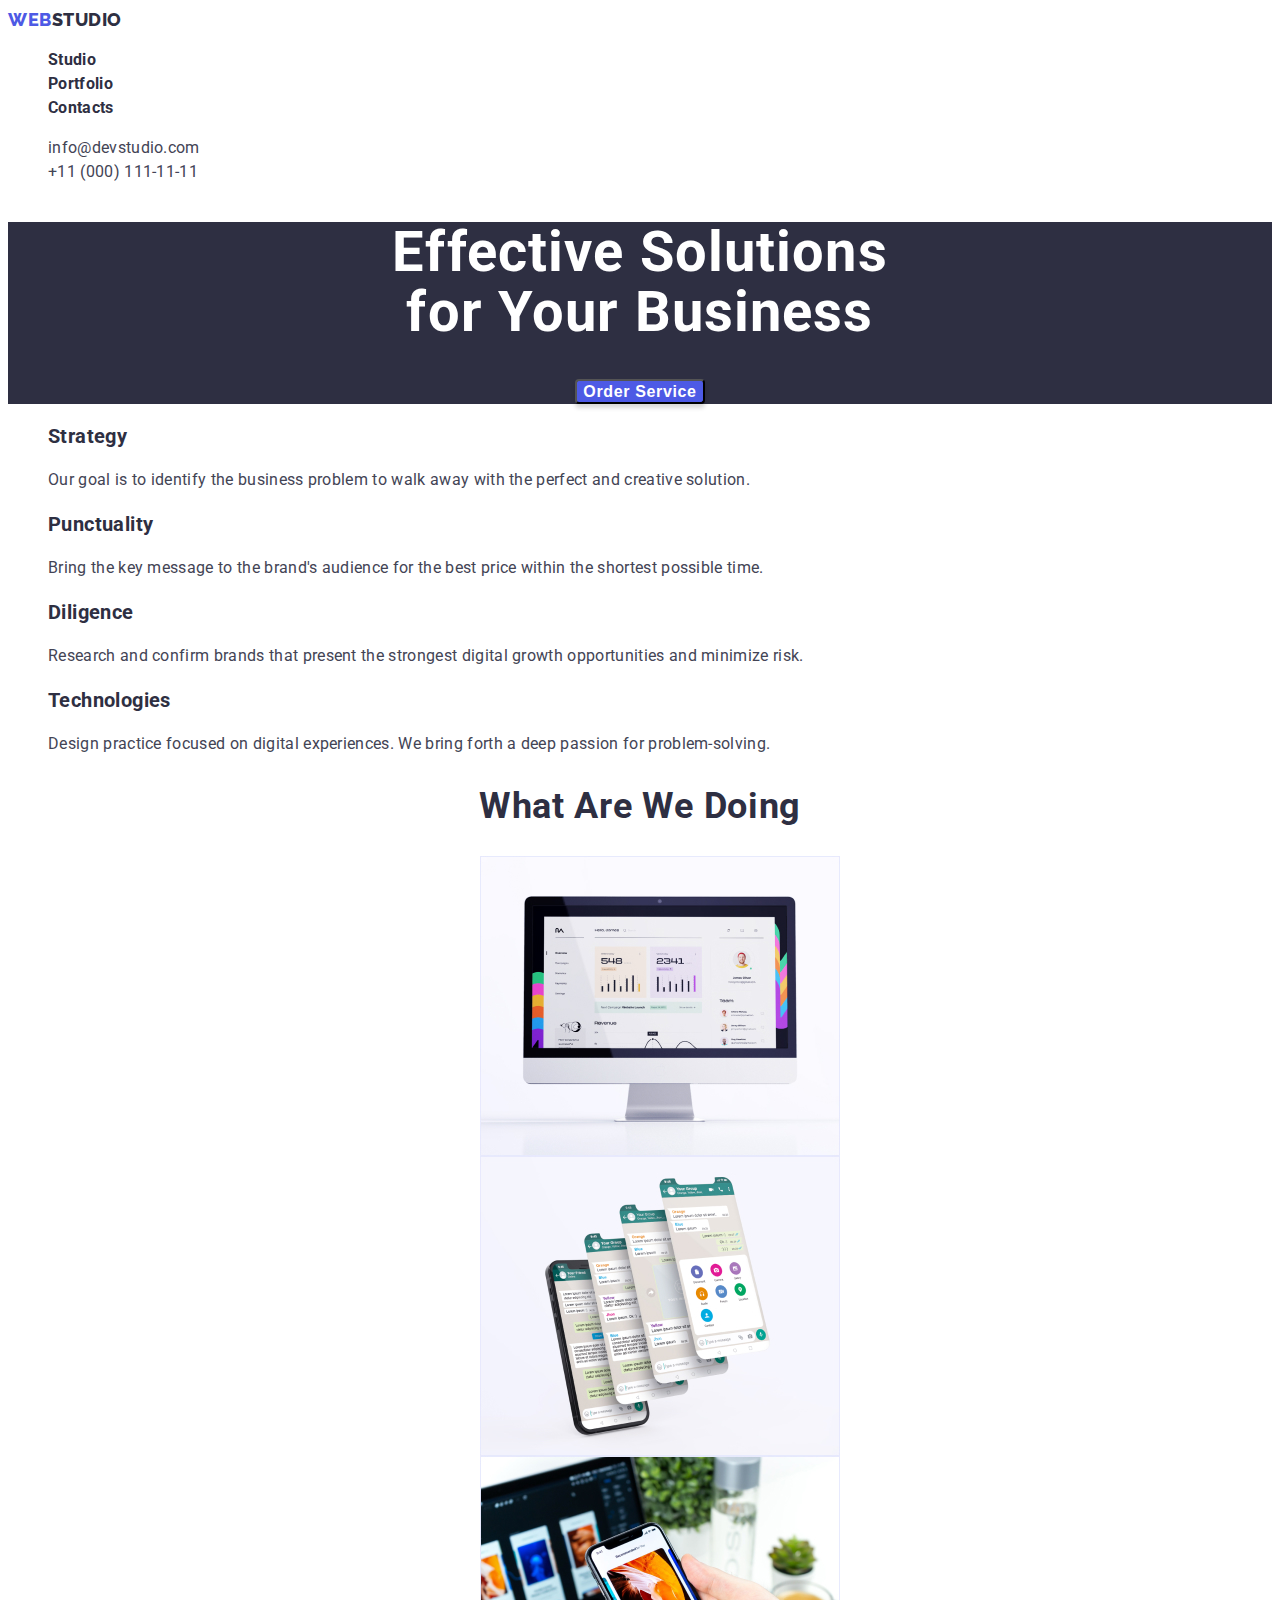
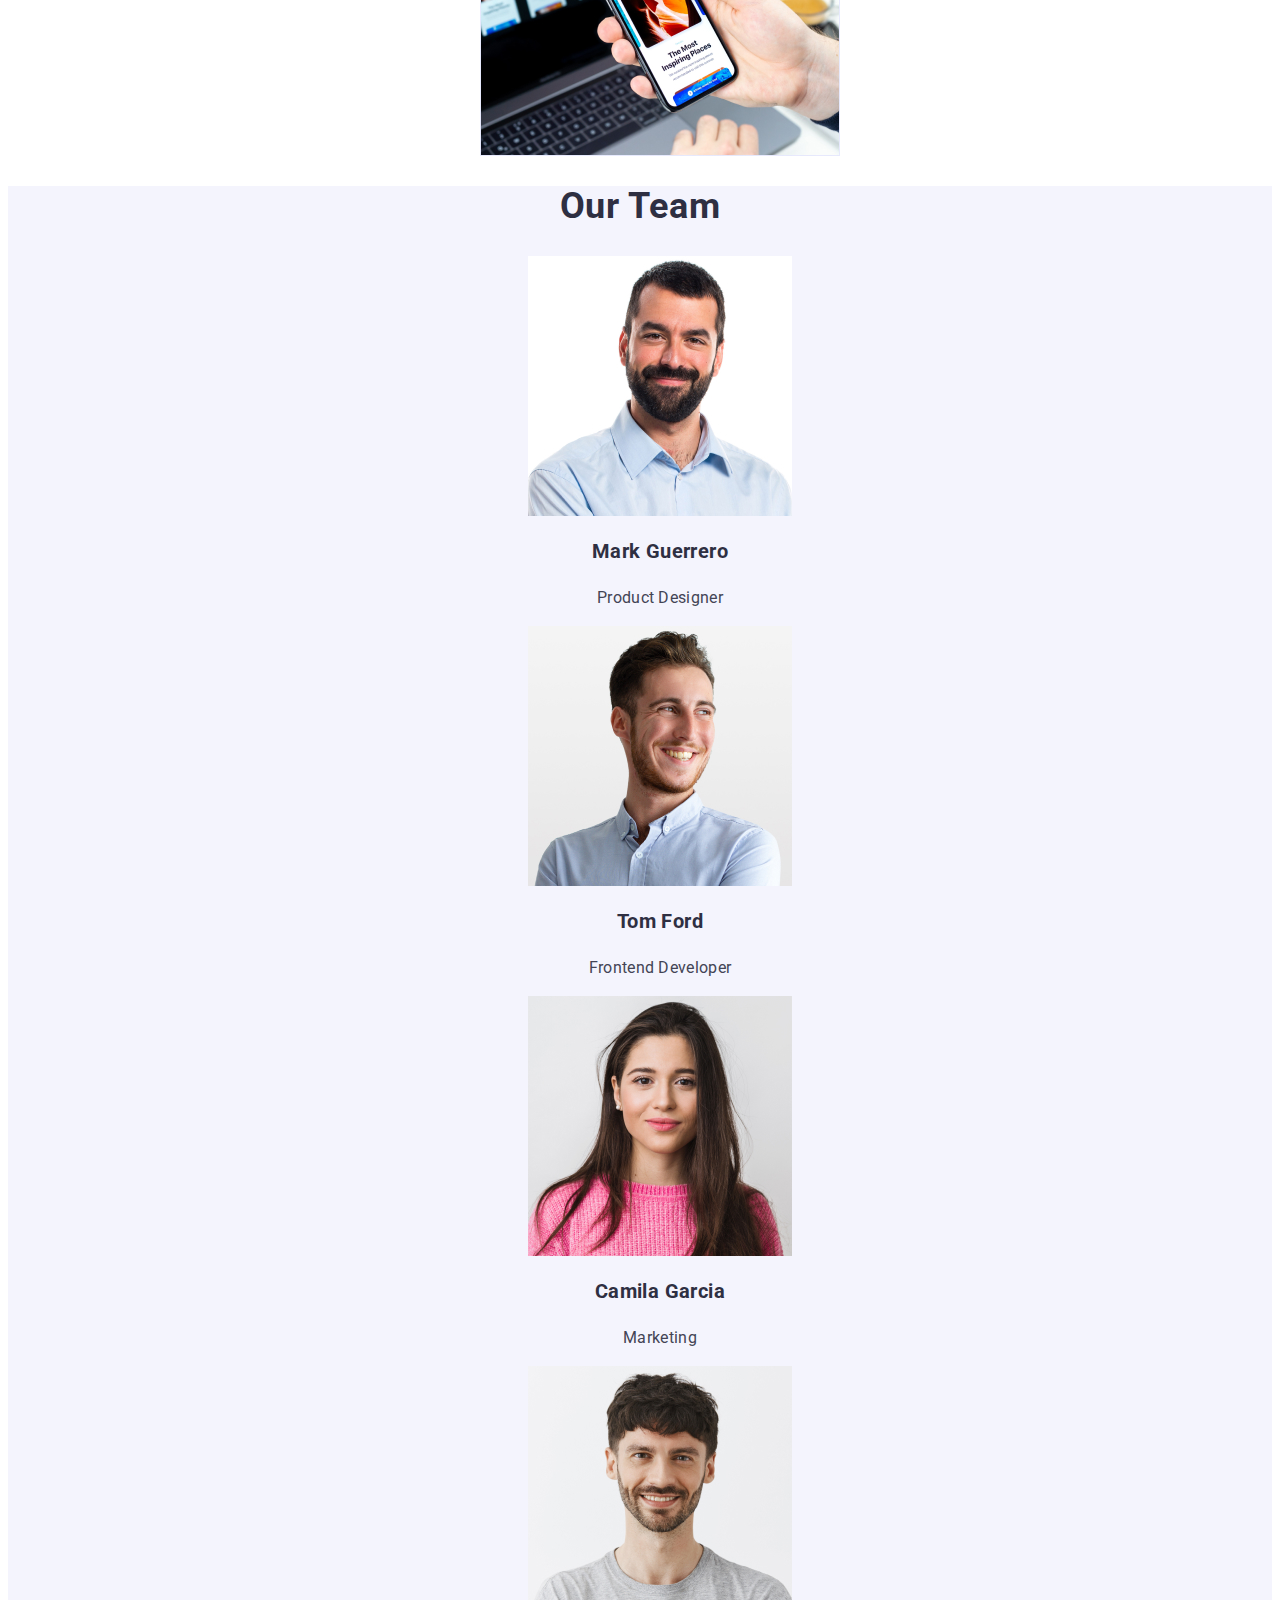
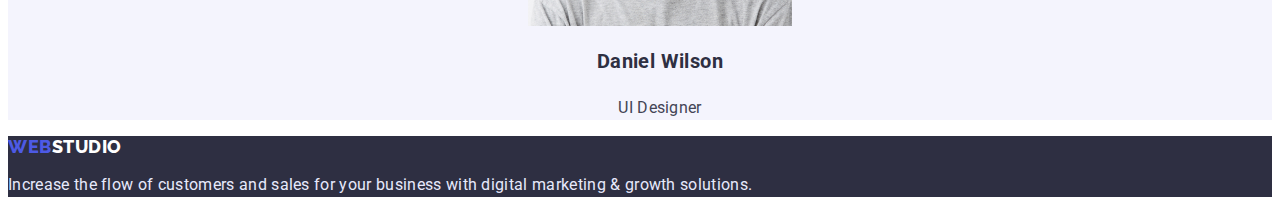
<file: index.html>
<!DOCTYPE html>
<html lang="en">
  <head>
    <meta charset="UTF-8" />
    <meta http-equiv="X-UA-Compatible" content="IE=edge" />
    <meta name="viewport" content="width=device-width, initial-scale=1.0" />
    <link rel="stylesheet" type="text/css" href="./css/styles.css" />
    <title>Studio</title>
    <link rel="preconnect" href="https://fonts.googleapis.com" />
    <link rel="preconnect" href="https://fonts.gstatic.com" crossorigin />
    <link
      href="https://fonts.googleapis.com/css2?family=Raleway:wght@800&family=Roboto:wght@400;700&display=swap"
      rel="stylesheet"
    />
  </head>
  <body>
    <header class="header">
      <a class="header-logo" href="/index.html"><span>WEB</span>STUDIO</a>
      <nav>
        <ul class="list">
          <li><a class="header-link link" href="/index.html">Studio</a></li>
          <li>
            <a class="header-link link" href="./portfolio.html">Portfolio</a>
          </li>
          <li><a class="header-link link" href="/">Contacts</a></li>
        </ul>
      </nav>
      <ul class="list">
        <li>
          <a class="header-contact" href="mailto:info@devstudio.com"
            >info@devstudio.com</a
          >
        </li>
        <li>
          <a class="header-contact" href="tel:+11(000)111-11-11"
            >+11 (000) 111-11-11</a
          >
        </li>
      </ul>
    </header>

    <!-- Hero -->
    <main>
      <!-- section-1 -->
      <section class="order">
        <h1 class="order-title">Effective Solutions <br />for Your Business</h1>
        <button class="order-button" type="button">Order Service</button>
      </section>
      <!--section-2-->
      <section class="benefits">
        <ul class="list">
          <li>
            <h3 class="benefits-title">Strategy</h3>
            <p class="benefits-decription">
              Our goal is to identify the business problem to walk away with the
              perfect and creative solution.
            </p>
          </li>
          <li>
            <h3 class="benefits-title">Punctuality</h3>
            <p class="benefits-decription">
              Bring the key message to the brand's audience for the best price
              within the shortest possible time.
            </p>
          </li>
          <li>
            <h3 class="benefits-title">Diligence</h3>
            <p class="benefits-decription">
              Research and confirm brands that present the strongest digital
              growth opportunities and minimize risk.
            </p>
          </li>
          <li>
            <h3 class="benefits-title">Technologies</h3>
            <p class="benefits-decription">
              Design practice focused on digital experiences. We bring forth a
              deep passion for problem-solving.
            </p>
          </li>
        </ul>
      </section>
      <section class="work">
        <h2 class="work-title">What are we doing</h2>
        <ul class="list">
          <li>
            <img
              class="work-image"
              src="./images/image_1.jpg"
              alt="pic_1"
              width="360"
            />
          </li>
          <li>
            <img
              class="work-image"
              src="./images/image_2.jpg"
              alt="pic_2"
              width="360"
            />
          </li>
          <li>
            <img
              class="work-image"
              src="./images/image_3.jpg"
              alt="pic_3"
              width="360"
            />
          </li>
        </ul>
      </section>
      <!-- section-3 -->
      <section class="team">
        <h2 class="team-title">Our Team</h2>
        <ul class="list">
          <li>
            <img
              class="team-avatar"
              src="./images/image_4.jpg"
              alt="mark_guererro"
              width="264"
            />
            <h3 class="team-member">Mark Guerrero</h3>
            <p class="team-job">Product Designer</p>
          </li>
          <li>
            <img
              class="team-avatar"
              src="./images/image_5.jpg"
              alt="tom_ford"
              width="264"
            />
            <h3 class="team-member">Tom Ford</h3>
            <p class="team-job">Frontend Developer</p>
          </li>
          <li>
            <img
              class="team-avatar"
              src="./images/image_6.jpg"
              alt="camila_garcia"
              width="264"
            />
            <h3 class="team-member">Camila Garcia</h3>
            <p class="team-job">Marketing</p>
          </li>
          <li>
            <img
              class="team-avatar"
              src="./images/image_7.jpg"
              alt="daniel_wilson"
              width="264"
            />
            <h3 class="team-member">Daniel Wilson</h3>
            <p class="team-job">UI Designer</p>
          </li>
        </ul>
      </section>
    </main>

    <footer class="footer">
      <a class="footer-logo" href="/"><span>WEB</span>STUDIO</a>
      <p class="footer-abstract">
        Increase the flow of customers and sales for your business with digital
        marketing & growth solutions.
      </p>
    </footer>
  </body>
</html>
</file>
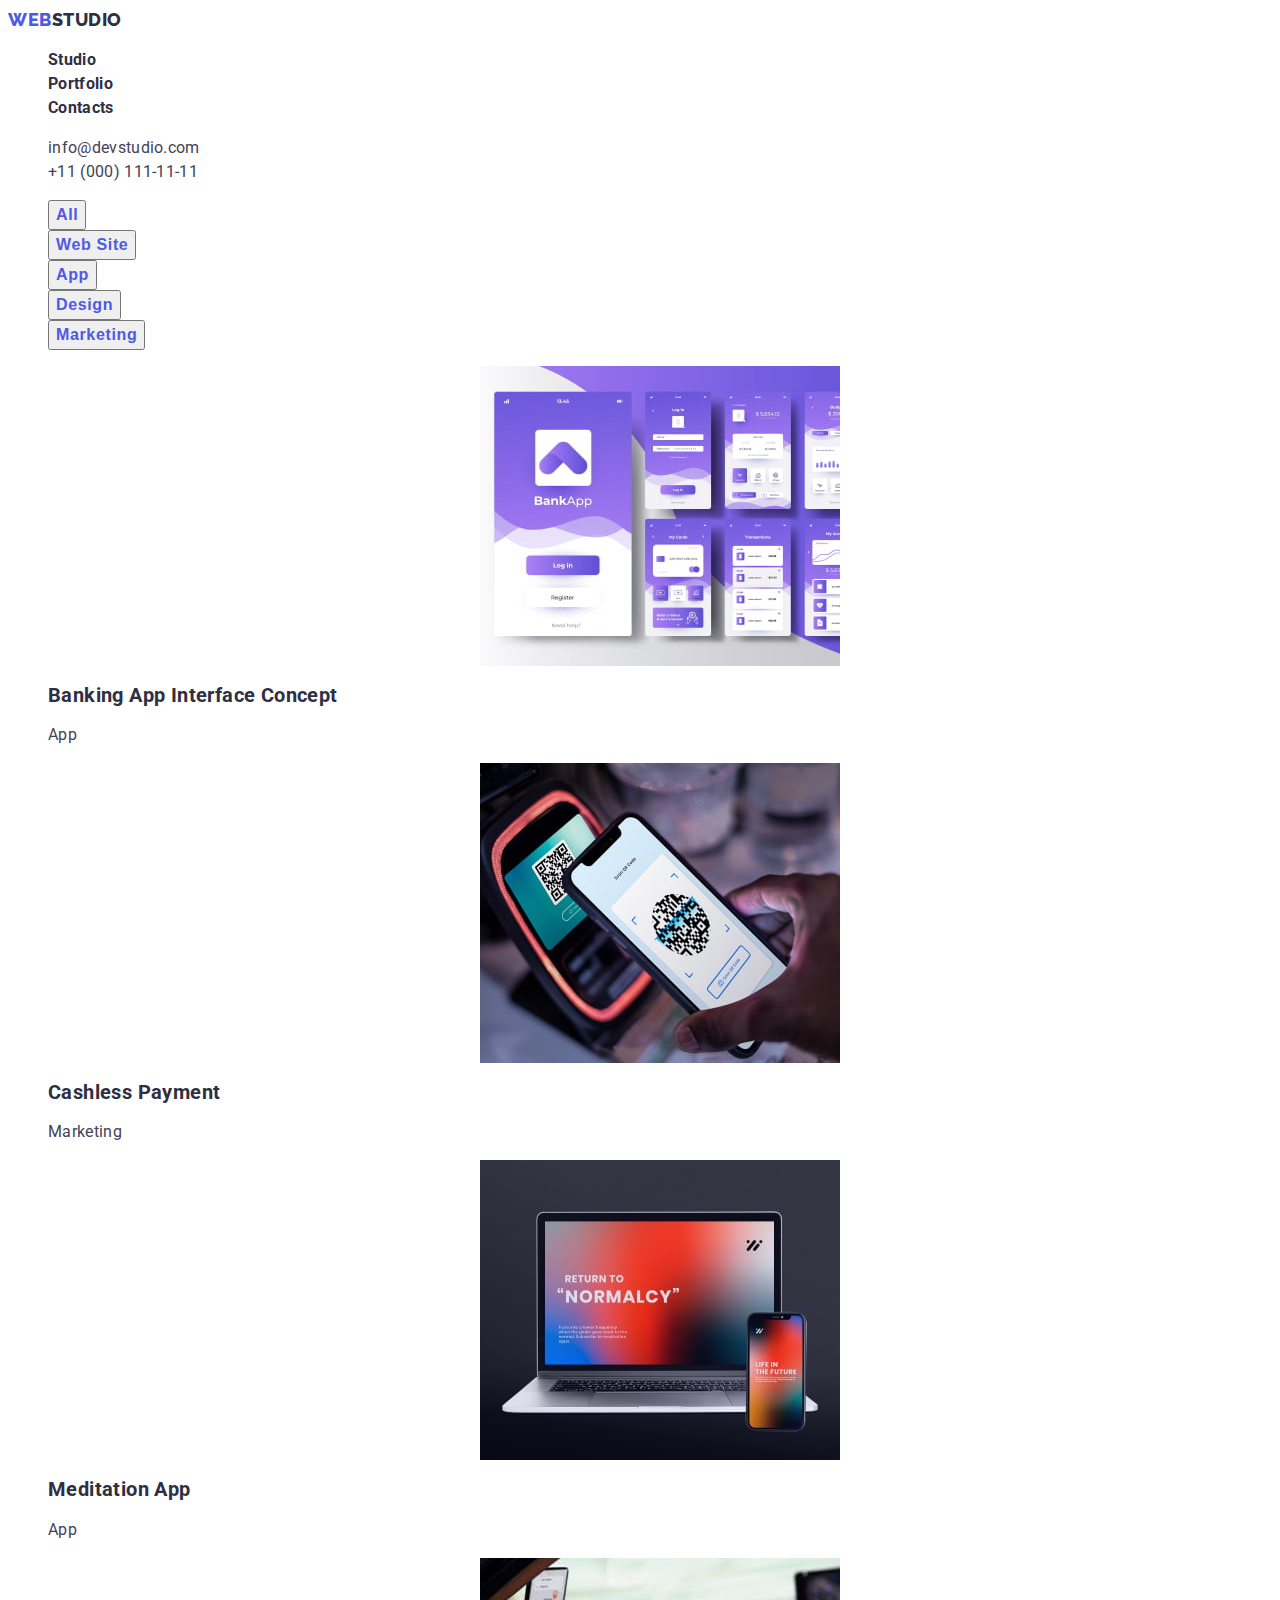
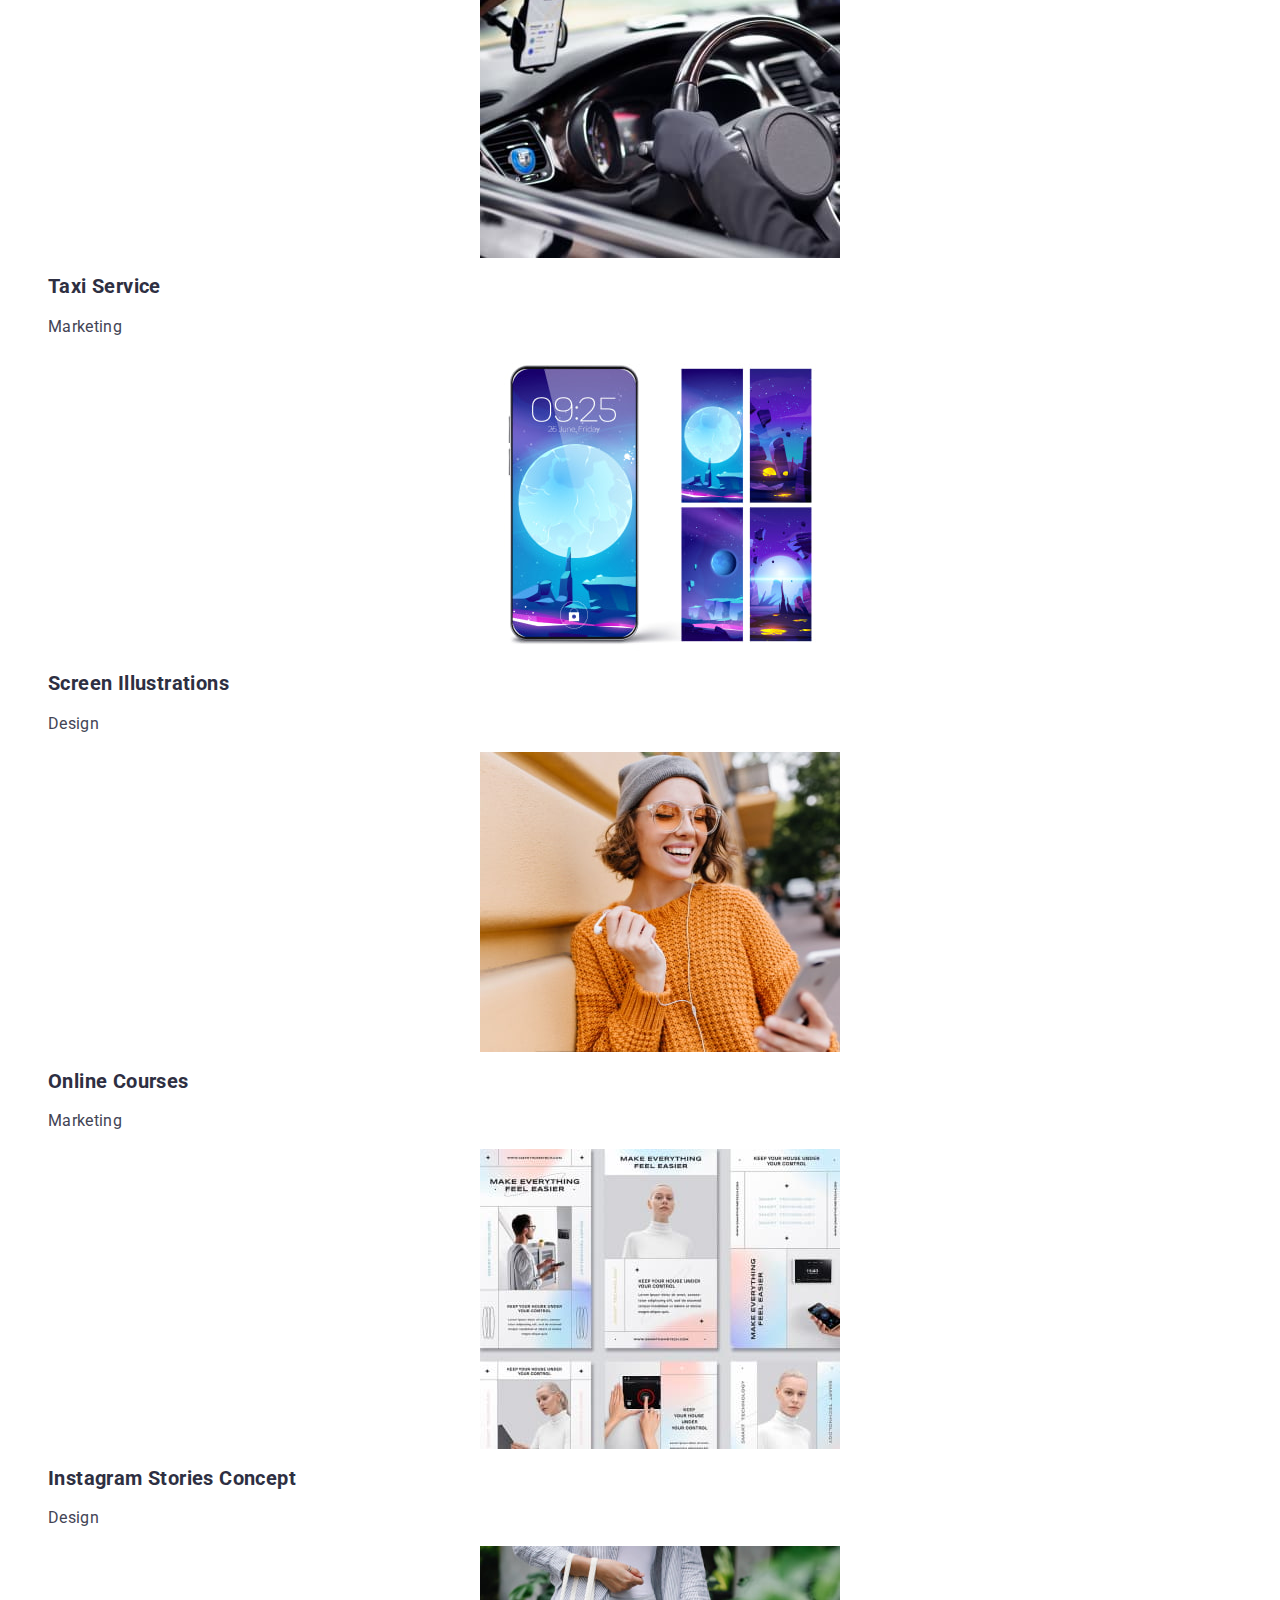
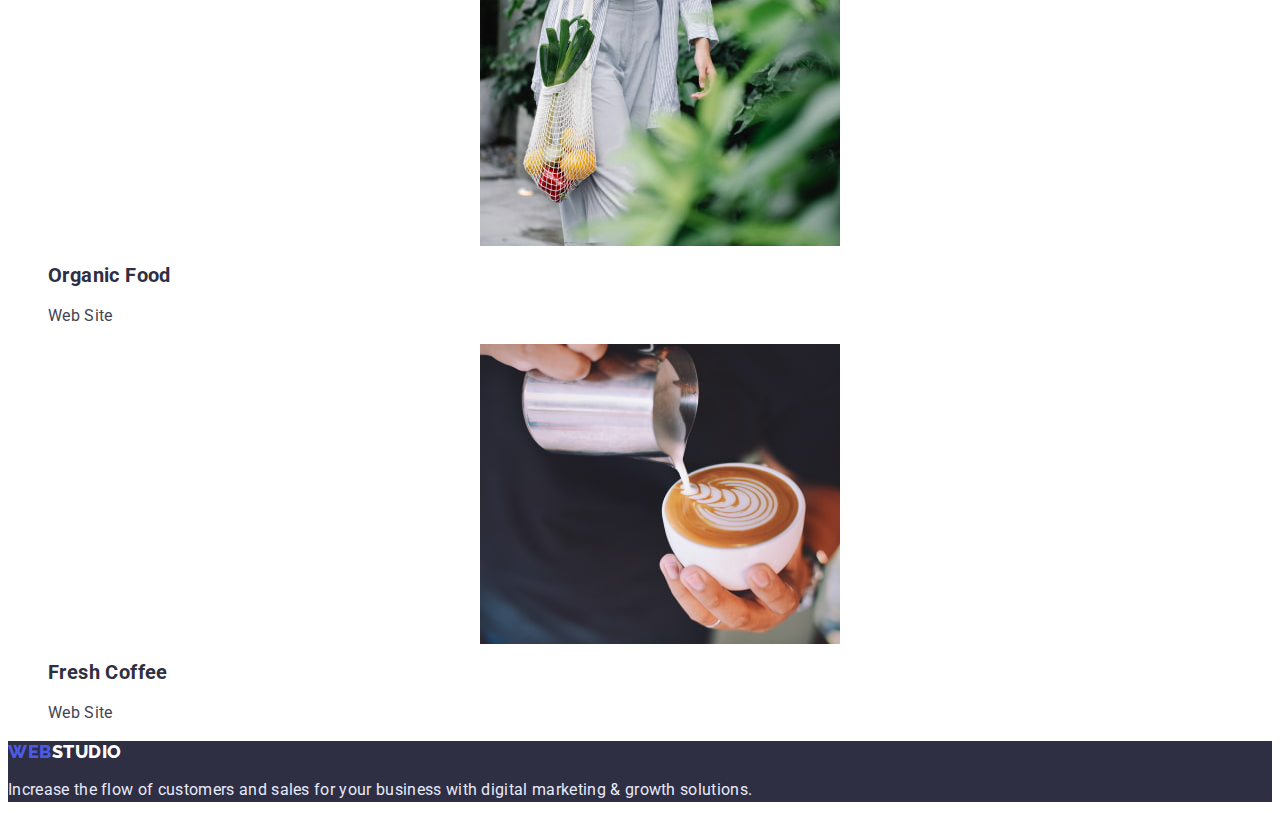
<file: portfolio.html>
<!DOCTYPE html>
<html lang="en">
  <head>
    <meta charset="UTF-8" />
    <meta http-equiv="X-UA-Compatible" content="IE=edge" />
    <meta name="viewport" content="width=device-width, initial-scale=1.0" />
    <link rel="stylesheet" type="text/css" href="./css/styles.css" />
    <title>Portfolio</title>
    <link rel="preconnect" href="https://fonts.googleapis.com" />
    <link rel="preconnect" href="https://fonts.gstatic.com" crossorigin />
    <link
      href="https://fonts.googleapis.com/css2?family=Raleway:wght@800&family=Roboto:wght@400;700&display=swap"
      rel="stylesheet"
    />
  </head>
  <body>
    <header class="header">
      <a class="header-logo" href="/index.html"><span>WEB</span>STUDIO</a>
      <nav>
        <ul class="list">
          <li><a class="header-link" href="/index.html">Studio</a></li>
          <li><a class="header-link" href="./portfolio.html">Portfolio</a></li>
          <li><a class="header-link" href="/">Contacts</a></li>
        </ul>
      </nav>
      <ul class="list">
        <li>
          <a class="header-contact" href="mailto:info@devstudio.com"
            >info@devstudio.com</a
          >
        </li>
        <li>
          <a class="header-contact" href="tel:+11(000)111-11-11"
            >+11 (000) 111-11-11</a
          >
        </li>
      </ul>
    </header>

    <main>
      <section>
        <h1 hidden>Potfolio</h1>
        <ul class="list">
          <li><button class="products-button" type="button">All</button></li>
          <li>
            <button class="products-button" type="button">Web Site</button>
          </li>
          <li><button class="products-button" type="button">App</button></li>
          <li><button class="products-button" type="button">Design</button></li>
          <li>
            <button class="products-button" type="button">Marketing</button>
          </li>
        </ul>
        <ul class="list">
          <li>
            <a class="link" href="">
              <img
                class="gallery-image"
                src="./images/image_8.jpg"
                alt="banking_interface"
                width="360"
              />
              <h2 class="gallery-title">Banking App Interface Concept</h2>
              <p class="gallery-product">App</p>
            </a>
          </li>
          <li>
            <a class="link" href="">
              <img
                class="gallery-image"
                src="./images/image_9.jpg"
                alt="payment"
                width="360"
              />
              <h2 class="gallery-title">Cashless Payment</h2>
              <p class="gallery-product">Marketing</p>
            </a>
          </li>
          <li>
            <a class="link" href="">
              <img
                class="gallery-image"
                src="./images/image_10.jpg"
                alt="meditation_app"
                width="360"
              />
              <h2 class="gallery-title">Meditation App</h2>
              <p class="gallery-product">App</p>
            </a>
          </li>
          <li>
            <a class="link" href="">
              <img
                class="gallery-image"
                src="./images/image_11.jpg"
                alt="taxi_service"
                width="360"
              />
              <h2 class="gallery-title">Taxi Service</h2>
              <p class="gallery-product">Marketing</p>
            </a>
          </li>
          <li>
            <a class="link" href="">
              <img
                class="gallery-image"
                src="./images/image_12.jpg"
                alt="screen_illustrations"
                width="360"
              />
              <h2 class="gallery-title">Screen Illustrations</h2>
              <p class="gallery-product">Design</p>
            </a>
          </li>
          <li>
            <a class="link" href="">
              <img
                class="gallery-image"
                src="./images/image_13.jpg"
                alt="online-courses"
                width="360"
              />
              <h2 class="gallery-title">Online Courses</h2>
              <p class="gallery-product">Marketing</p>
            </a>
          </li>
          <li>
            <a class="link" href="">
              <img
                class="gallery-image"
                src="./images/image_14.jpg"
                alt="instagram_stories"
                width="360"
              />
              <h2 class="gallery-title">Instagram Stories Concept</h2>
              <p class="gallery-product">Design</p>
            </a>
          </li>
          <li>
            <a class="link" href="">
              <img
                class="gallery-image"
                src="./images/image_15.jpg"
                alt="organic_food"
                width="360"
              />
              <h2 class="gallery-title">Organic Food</h2>
              <p class="gallery-product">Web Site</p>
            </a>
          </li>
          <li>
            <a class="link" href="">
              <img
                class="gallery-image"
                src="./images/image_16.jpg"
                alt="fresh_coffee"
                width="360"
              />
              <h2 class="gallery-title">Fresh Coffee</h2>
              <p class="gallery-product">Web Site</p>
            </a>
          </li>
        </ul>
      </section>
    </main>

    <footer class="footer">
      <a class="footer-logo" href="/"><span>WEB</span>STUDIO</a>
      <p class="footer-abstract">
        Increase the flow of customers and sales for your business with digital
        marketing & growth solutions.
      </p>
    </footer>
  </body>
</html>
</file>
<file: css/styles.css>
/*Palette*/

/* main text color: #2E2F42 */
/* paragraph text color: #434455 */
/* white color: #FFFFFF */
/* color accent: #4D5AE5 */

:root {
  --color-primary-text: #2e2f42;
  --color-secondary-text: #434455;
  --color-white: #ffffff;
  --color-accent: #4d5ae5;

  --font-family: "Roboto", sans-serif;
  --font-web: "Raleway", sans-serif;
}

body {
  font-family: "Roboto", sans-serif;
  color: var(--color-primary-text);
  background-color: var(--color-white);
}

.link {
  text-decoration: none;
}

.list {
  list-style: none;
}

/* --- HEADER --- */

.header {
  background: var(--color-white);
}

.header-logo {
  font-family: "Raleway";
  font-weight: 800;
  font-size: 18px;
  line-height: calc(24 / 18);
  display: flex;
  align-items: center;
  letter-spacing: 0.03em;
  text-transform: uppercase;
  color: var(--color-primary-text);
  text-decoration: none;
}

.header-logo > span {
  font-family: "Raleway";
  font-weight: 800;
  font-size: 18px;
  line-height: calc (24 / 18);
  display: flex;
  align-items: center;
  letter-spacing: 0.03em;
  text-transform: uppercase;
  color: var(--color-accent);
  flex: none;
  order: 0;
  flex-grow: 0;
}

.header-link:hover {
  font-weight: 700;
  font-size: 16px;
  line-height: calc(24 / 16);
  letter-spacing: 0.02em;
  color: var(--color-secondary-text);
}

.header-link:focus {
  font-weight: 700;
  font-size: 16px;
  line-height: calc(24 / 16);
  letter-spacing: 0.02em;
  color: var(--color-secondary-text);
}

.header-link:active {
  font-weight: 700;
  font-size: 16px;
  line-height: calc(24 / 16);
  letter-spacing: 0.02em;
  color: var(--color-accent);
}

.header-link {
  font-weight: 700;
  font-size: 16px;
  line-height: calc(24 / 16);
  letter-spacing: 0.02em;
  color: var(--color-primary-text);
  text-decoration: none;
}

.header-contact {
  font-weight: 400;
  font-size: 16px;
  line-height: calc(24 / 16);
  letter-spacing: 0.02em;
  color: var(--color-secondary-text);
  text-decoration: none;
}

.header-contact:hover {
  color: var(--color-accent);
}

.header-contact:focus {
  color: var(--color-accent);
}

/* ---ORDER--- */

.order {
  background: var(--color-primary-text);
}

.order-title {
  font-weight: 700;
  font-size: 56px;
  line-height: calc(60 / 56);
  text-align: center;
  letter-spacing: 0.02em;
  color: var(--color-white);
}

.order-button {
  font-weight: 700;
  font-size: 16px;
  line-height: calc(19 / 16);
  display: flex;
  align-items: center;
  letter-spacing: 0.04em;
  color: var(--color-white);
  flex: none;
  order: 0;
  flex-grow: 0;
  background: var(--color-accent);
  margin: 0 auto;
  box-shadow: 0px 4px 4px rgba(0, 0, 0, 0.15);
  border-radius: 4px;
  cursor: pointer;
}

.order-button:hover {
  background: #404bbf;
  box-shadow: 0px 4px 4px rgba(0, 0, 0, 0.15);
  border-radius: 4px;
}

.order-button:focus {
  background: #404bbf;
  box-shadow: 0px 4px 4px rgba(0, 0, 0, 0.15);
  border-radius: 4px;
}

/* --- BENEFITS --- */

/* .benefits {
} */

.benefits-title {
  font-weight: 700;
  font-size: 20px;
  line-height: calc(24 / 20);
  letter-spacing: 0.02em;
  color: var(--color-primary-text);
}

.benefits-decription {
  font-size: 16px;
  line-height: calc(24 / 16);
  letter-spacing: 0.02em;
  color: var(--color-secondary-text);
}

/* --- WORK ---- */

/* .work {
} */

.work-title {
  font-weight: 700;
  font-size: 36px;
  line-height: calc(40 / 36);
  text-align: center;
  letter-spacing: 0.02em;
  text-transform: capitalize;
  color: var(--color-primary-text);
}

.work-image {
  margin-left: auto;
  margin-right: auto;
  display: block;
}

/* --- TEAM ---- */

.team {
  background: #f4f4fd;
}

.team-title {
  font-weight: 700;
  font-size: 36px;
  line-height: calc(40 / 36);
  text-align: center;
  letter-spacing: 0.02em;
  text-transform: capitalize;
  color: var(--color-primary-text);
}

.team-avatar {
  margin-left: auto;
  margin-right: auto;
  display: block;
}

.team-member {
  font-weight: 700;
  font-size: 20px;
  line-height: calc(24 / 16);
  text-align: center;
  letter-spacing: 0.02em;
  color: var(--color-primary-text);
  flex: none;
  order: 0;
  flex-grow: 0;
}

.team-job {
  font-size: 16px;
  line-height: calc(24 / 16);
  text-align: center;
  letter-spacing: 0.02em;
  color: var(--color-secondary-text);
}

/* --------------- P O R T F O L I O---------------- */

/* ---PRODUCTS---- */

.products-button {
  font-weight: 700;
  font-size: 16px;
  line-height: calc(24 / 16);
  display: flex;
  align-items: center;
  text-align: center;
  letter-spacing: 0.04em;
  color: var(--color-accent);
  cursor: pointer;
}

.products-button:hover {
  font-weight: 700;
  font-size: 16px;
  line-height: calc(24 / 16);
  display: flex;
  align-items: center;
  text-align: center;
  letter-spacing: 0.04em;
  color: var(--color-white);
  background: var(--color-accent);
  box-shadow: 0px 3px 1px rgba(0, 0, 0, 0.1), 0px 2px 1px rgba(0, 0, 0, 0.08),
    0px 2px 2px rgba(0, 0, 0, 0.12);
  border-radius: 4px;
}

.products-button:focus {
  font-weight: 700;
  font-size: 16px;
  line-height: calc(24 / 16);
  display: flex;
  align-items: center;
  text-align: center;
  letter-spacing: 0.04em;
  color: var(--color-accent);
  background: var(--color-white);
  box-shadow: 0px 3px 1px rgba(0, 0, 0, 0.1), 0px 2px 1px rgba(0, 0, 0, 0.08),
    0px 2px 2px rgba(0, 0, 0, 0.12);
  border-radius: 4px;
}

/* ---GALLERY--- */

.gallery-image {
  margin-left: auto;
  margin-right: auto;
  display: block;
}

.gallery-title {
  font-weight: 700;
  font-size: 20px;
  line-height: calc(24 / 20);
  letter-spacing: 0.02em;
  color: var(--color-primary-text);
}

.gallery-product {
  font-size: 16px;
  line-height: calc(24 / 16);
  letter-spacing: 0.02em;
  color: var(--color-secondary-text);
}

/* --- FOOTER --- */

.footer {
  background: var(--color-primary-text);
}

.footer-logo {
  font-family: "Raleway";
  font-weight: 800;
  font-size: 18px;
  line-height: calc(21 / 18);
  display: flex;
  align-items: center;
  letter-spacing: 0.03em;
  text-transform: uppercase;
  color: var(--color-white);
  flex: none;
  order: 1;
  flex-grow: 0;
  text-decoration: none;
}

.footer-logo > span {
  font-family: "Raleway";
  font-weight: 800;
  font-size: 18px;
  line-height: calc(21 / 18);
  display: flex;
  align-items: center;
  letter-spacing: 0.03em;
  text-transform: uppercase;
  color: var(--color-accent);
}

.footer-abstract {
  font-size: 16px;
  line-height: calc(24 / 16);
  letter-spacing: 0.02em;
  color: #e7e9fc;
}
</file>
